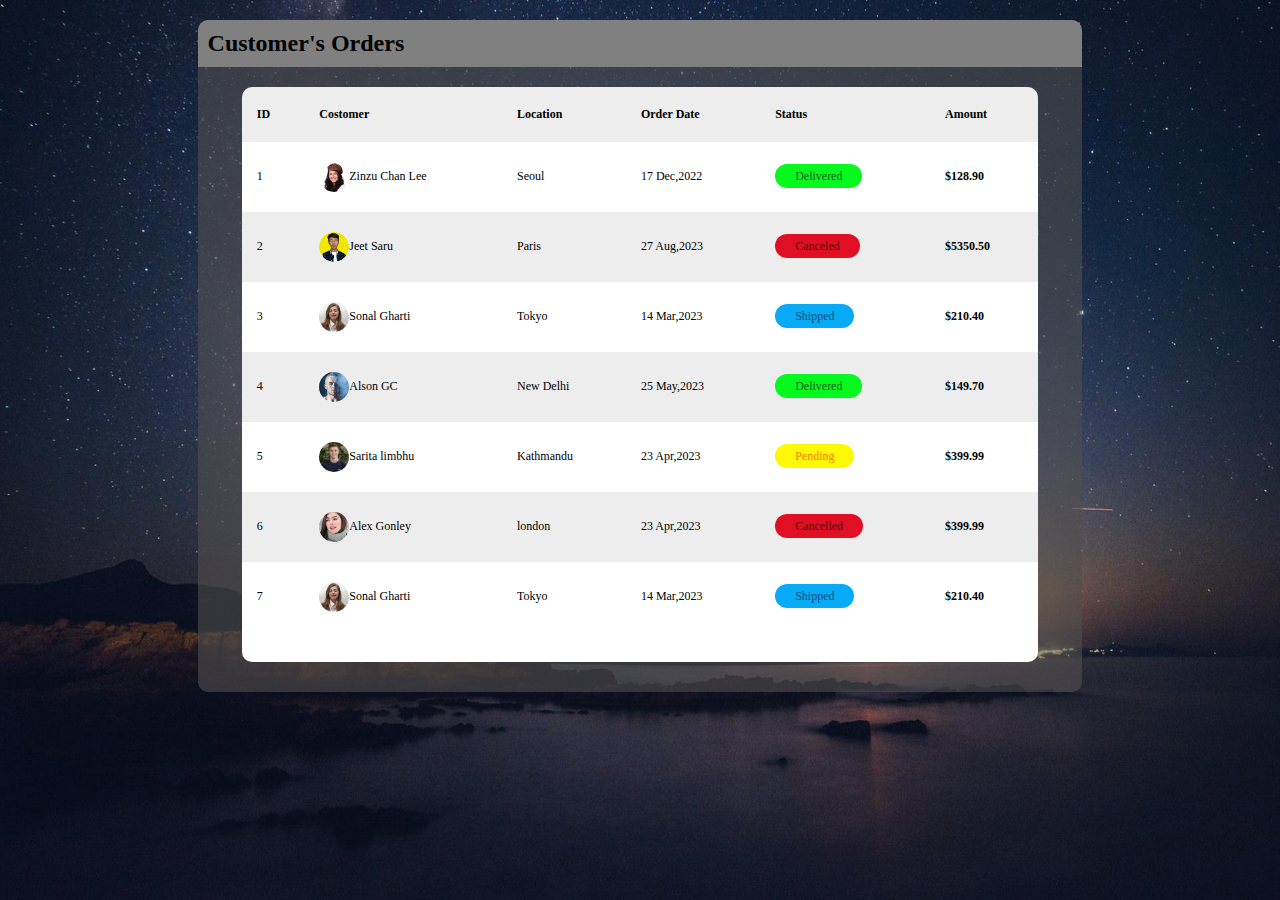
<file: index.html>
<!DOCTYPE html>
<html lang="en">
<head>
    <meta charset="UTF-8">
    <meta name="viewport" content="width=device-width, initial-scale=1.0">
    <title>Costomer's Orders</title>
    <link rel="stylesheet" href="table.css"></link>
</head>
<body >
    
    <div class="container">
         <div class="header">
        <h2>Customer's Orders</h2>
            
      </div>
        
        <div class="card">
           
    <table id="tbl">
        <tr>
            <th>ID</th>
            <th>Costomer</th>
            <th>Location</th>
            <th>Order Date</th>
            <th>Status</th>
            <th>Amount</th>
        </tr>
        <tr>
            <td>1</td>
            <td><img src="/assets/zinzu.jpeg" class="image">Zinzu Chan Lee</td>
            <td>Seoul</td>
            <td> 17 Dec,2022</td>
            <td ><span class=" status delivered"> Delivered</span></td>
            <td> <strong>$128.90</strong></td>
        </tr>
        <tr>
            <td>2</td>
            <td><img src="/assets/Jeet saru.png" class="image">Jeet Saru</td>
            <td>Paris</td>
            <td>27 Aug,2023</td>
            <td ><span class="status cancelled"> Canceled</span></td>
            <td><strong>$5350.50</strong></td>
        </tr>
        <tr>
            <td>3</td>
            <td><img src="/assets/sonal.jpeg" class="image">Sonal Gharti</td>
            <td>Tokyo</td>
            <td>14 Mar,2023</td>
            <td> <span class=" status shipped">Shipped</span></td>
            <td><strong>$210.40</strong></td>
        </tr>
        <tr>
            <td>4</td>
            <td><img src="/assets/alson.jpeg" class="image">Alson GC</td>
            <td>New Delhi</td>
            <td>25 May,2023</td>
            <td> <span class="status delivered">Delivered</span></td>
            <td><strong>$149.70</strong></td>
        </tr>
        <tr>
            <td>5</td>
            <td><img src="/assets/alex.jpeg" class="image">Sarita limbhu</td>
            <td>Kathmandu</td>
            <td>23 Apr,2023</td>
            <td><span class=" status pending">Pending</span></td>
            <td><strong>$399.99</strong></td>
        </tr>
        <tr>
            <td>6</td>
            <td><img src="/assets/limbu.jpeg" class="image">Alex Gonley</td>
            <td>london</td>
            <td>23 Apr,2023</td>
            <td ><span class="status cancelled">Cancelled</span></td>
            <td><strong>$399.99</strong></td>
        </tr>
         <tr>
            <td>7</td>
            <td><img src="/assets/sonal.jpeg" class="image">Sonal Gharti</td>
            <td>Tokyo</td>
            <td>14 Mar,2023</td>
            <td ><span class="status shipped">Shipped</span></td>
            <td><strong>$210.40</strong></td>
        </tr>
    </table>
        </div>
    </div>
</body>
</html>
</file>
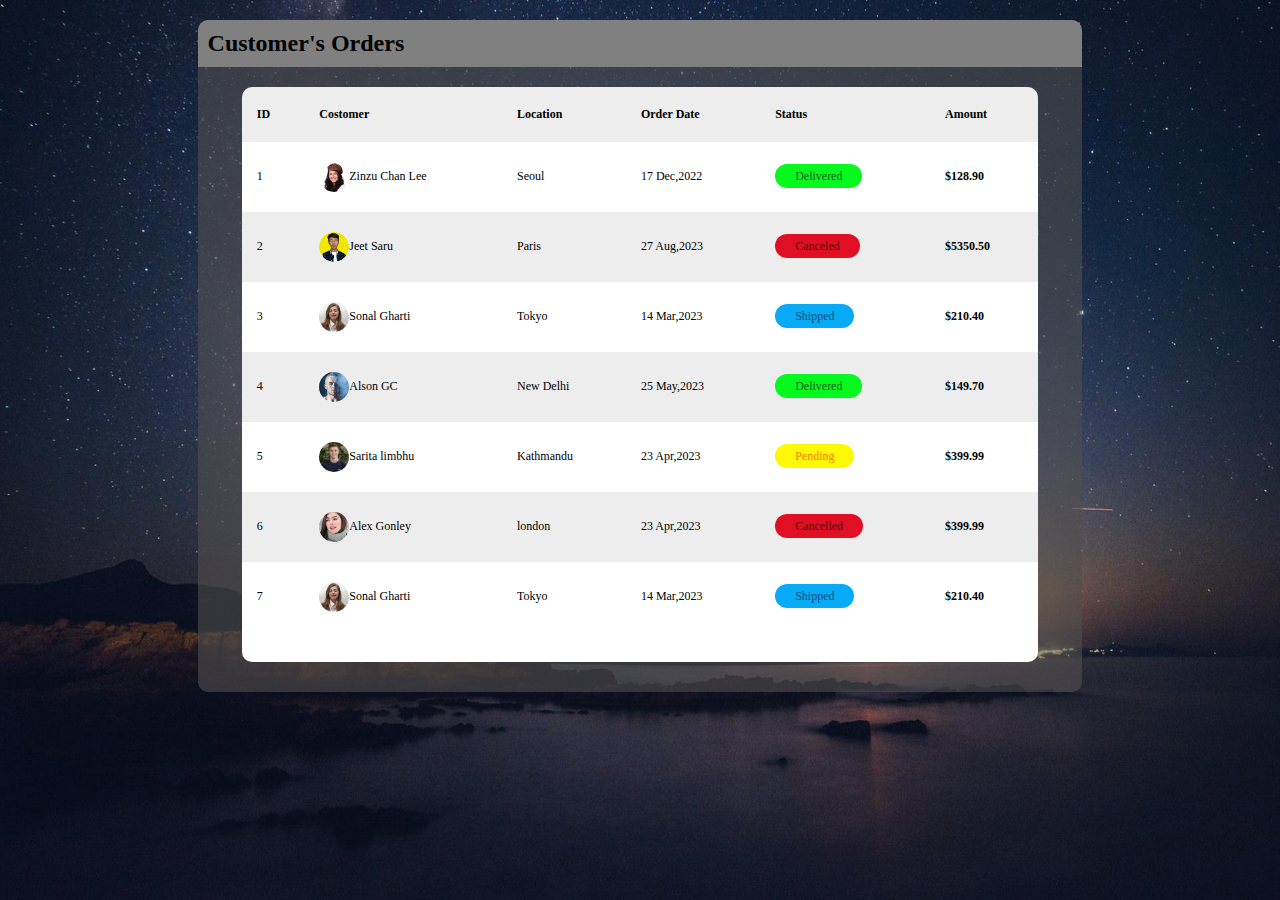
<file: table.html>
<!DOCTYPE html>
<html lang="en">
<head>
    <meta charset="UTF-8">
    <meta name="viewport" content="width=device-width, initial-scale=1.0">
    <title>Costomer's Orders</title>
    <link rel="stylesheet" href="table.css"></link>
</head>
<body >
    
    <div class="container">
         <div class="header">
        <h2>Customer's Orders</h2>
            
      </div>
        
        <div class="card">
           
    <table id="tbl">
        <tr>
            <th>ID</th>
            <th>Costomer</th>
            <th>Location</th>
            <th>Order Date</th>
            <th>Status</th>
            <th>Amount</th>
        </tr>
        <tr>
            <td>1</td>
            <td><img src="/assets/zinzu.jpeg" class="image">Zinzu Chan Lee</td>
            <td>Seoul</td>
            <td> 17 Dec,2022</td>
            <td ><span class=" status delivered"> Delivered</span></td>
            <td> <strong>$128.90</strong></td>
        </tr>
        <tr>
            <td>2</td>
            <td><img src="/assets/Jeet saru.png" class="image">Jeet Saru</td>
            <td>Paris</td>
            <td>27 Aug,2023</td>
            <td ><span class="status cancelled"> Canceled</span></td>
            <td><strong>$5350.50</strong></td>
        </tr>
        <tr>
            <td>3</td>
            <td><img src="/assets/sonal.jpeg" class="image">Sonal Gharti</td>
            <td>Tokyo</td>
            <td>14 Mar,2023</td>
            <td> <span class=" status shipped">Shipped</span></td>
            <td><strong>$210.40</strong></td>
        </tr>
        <tr>
            <td>4</td>
            <td><img src="/assets/alson.jpeg" class="image">Alson GC</td>
            <td>New Delhi</td>
            <td>25 May,2023</td>
            <td> <span class="status delivered">Delivered</span></td>
            <td><strong>$149.70</strong></td>
        </tr>
        <tr>
            <td>5</td>
            <td><img src="/assets/alex.jpeg" class="image">Sarita limbhu</td>
            <td>Kathmandu</td>
            <td>23 Apr,2023</td>
            <td><span class=" status pending">Pending</span></td>
            <td><strong>$399.99</strong></td>
        </tr>
        <tr>
            <td>6</td>
            <td><img src="/assets/limbu.jpeg" class="image">Alex Gonley</td>
            <td>london</td>
            <td>23 Apr,2023</td>
            <td ><span class="status cancelled">Cancelled</span></td>
            <td><strong>$399.99</strong></td>
        </tr>
         <tr>
            <td>7</td>
            <td><img src="/assets/sonal.jpeg" class="image">Sonal Gharti</td>
            <td>Tokyo</td>
            <td>14 Mar,2023</td>
            <td ><span class="status shipped">Shipped</span></td>
            <td><strong>$210.40</strong></td>
        </tr>
    </table>

        </div>
    </div>
</body>
</html>
</file>
<file: table.css>
#tbl{
  border-collapse: collapse;
  width: 100%;
  font-size: 12px;
}
#tbl tr:nth-child(odd)
{
   background-color: rgba(80, 79, 79, 0.1);
} 
 body{
   
   background-image: url('/assets/2.jpg');
  background-repeat: no-repeat;
  background-attachment: fixed; 
  background-size: 100% 100%;
   color: black;
 }
 
.container{
    background-color: rgba(80, 79, 79, 0.6);
  
    border-radius: 10px;
    width: 70%;
    height: 100;
    margin: auto;
     padding-bottom: 30px;
    
}
.card{
   background: rgba(255, 255, 255, 1);
  
    border-radius: 10px;
    width: 90%;
    height: 100%;
    margin: auto;
    padding-bottom: 30px;
}
h2{
  
    border-radius: 10px 10px 0 0;
    background-color: grey;
    padding: 10px;
  }
th, td {
  padding: 20px 15px;
  text-align: left;
      }

.image {
  width: 30px;
  height: 30px;
  border-radius: 50%;
  vertical-align: middle;

}
.status{
  
  padding: 5px 20px ;
  border-radius: 12px;
  font-size: 12px;
  height: 50px;


}
 .delivered {
  background: #07f81f;
  color: #1b5e20;
}

.cancelled {
  background: #e10f24;
  color: #5e0505;
  
}

.shipped {
  background: #08aaf6;
  color: #03507c;
}

.pending {
  background: #fcf808;
  color: #f57f17;
}
span:hover
{
    /* background-color: gray; */
    color:black;
    cursor: pointer;
}
</file>
